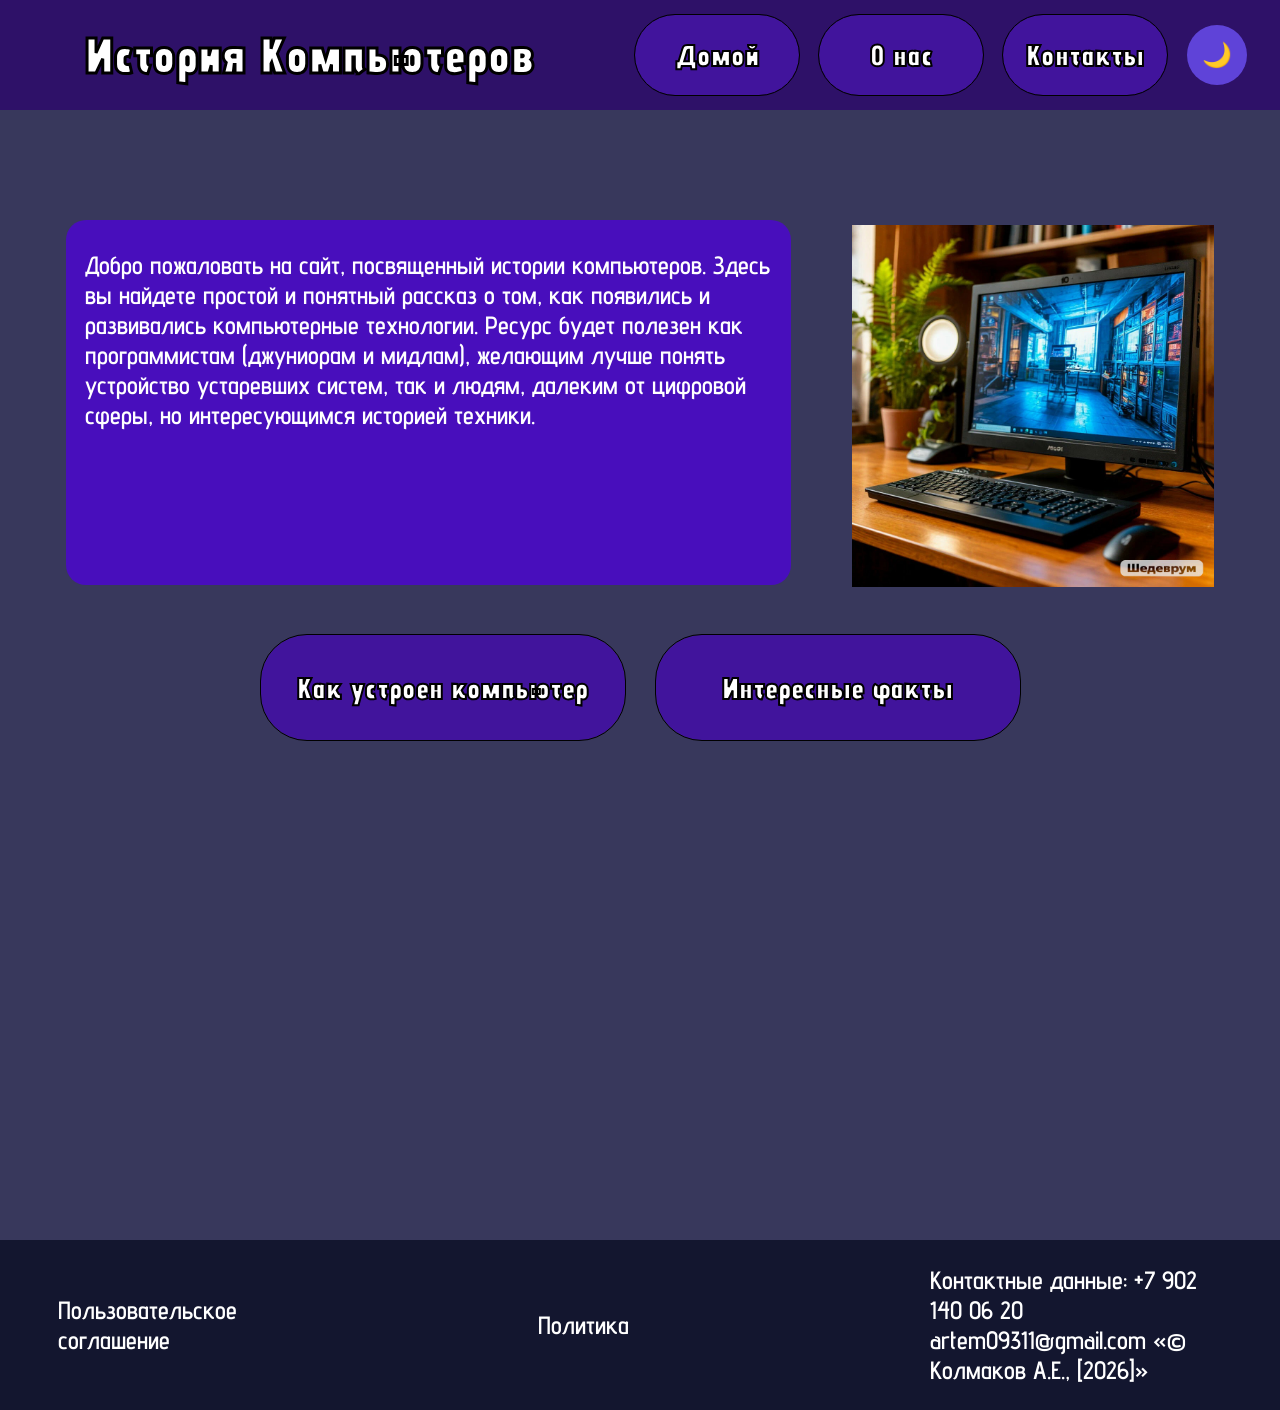
<file: index.html>
<!DOCTYPE html>
<html lang="ru">

<head>
	<meta charset="UTF-8">
	<meta name="viewport" content="width=device-width, initial-scale=1.0">
	<title>Главная</title>
	<link rel="stylesheet" href="css/style.css">
</head>

<body>

									<!--! HEADER -->
	<header class="header">
		<div class="container">


			<h1>История Компьютеров</h1>


			<nav class="header__nav">

				<ul class="header__list">
					<li><a class="button__home" href="index.html">Домой</a></li>
					<li><a class="button__about" href="about.html">О нас</a></li>
					<li><a class="button__contact" href="contact.html">Контакты</a></li>
				</ul>
			</nav>
			<button class="theme-toggle" id="themeToggle">🌙</button>
		</div>
	</header>
	
									<!--! MAIN -->
	<main>

									<!--! WELCOME -->
		<div class="container">
			<div class="main__position">
				<p class="welcome__text">
					Добро пожаловать на сайт, посвященный истории компьютеров. Здесь вы найдете простой и понятный
					рассказ о том, как появились и развивались компьютерные технологии. Ресурс будет полезен как
					программистам
					(джуниорам и мидлам), желающим лучше понять устройство устаревших систем, так и людям, далеким от
					цифровой сферы, но интересующимся историей техники.
				</p>
				<img class="computer__img" src="resources/images/computer.jpeg" height="362px" width="362px"
					alt="ошибка">
			</div>
			<div class="main__buttons">
				<a class="howpcworks" href="HOWPCWORKSFULL.html">Как устроен компьютер</a>
				<a class="interestingfacts" href="INTERESTINGFACTSFULL.html">Интересные факты</a>
			</div>
		</div>

	</main>

									<!--! FOOTER -->
	<footer>
		<div class="footer">
			<div class="container">
				<ul class="footer__list">
					<li><a class="footer__home" href="user agreement.html">Пользовательское соглашение</a></li>
					<li><a class="footer__about" href="politics.html">Политика</a></li>
					<li>
						<p class="footer__contact">
							Контактные данные: +7 902 140 06 20 artem09311@gmail.com «© Колмаков А.Е., [2026]»
						</p>
					</li>
				</ul>

			</div>
		</div>
	</footer>
	<script src="js/script.js"></script>
</body>

</html>
</file>
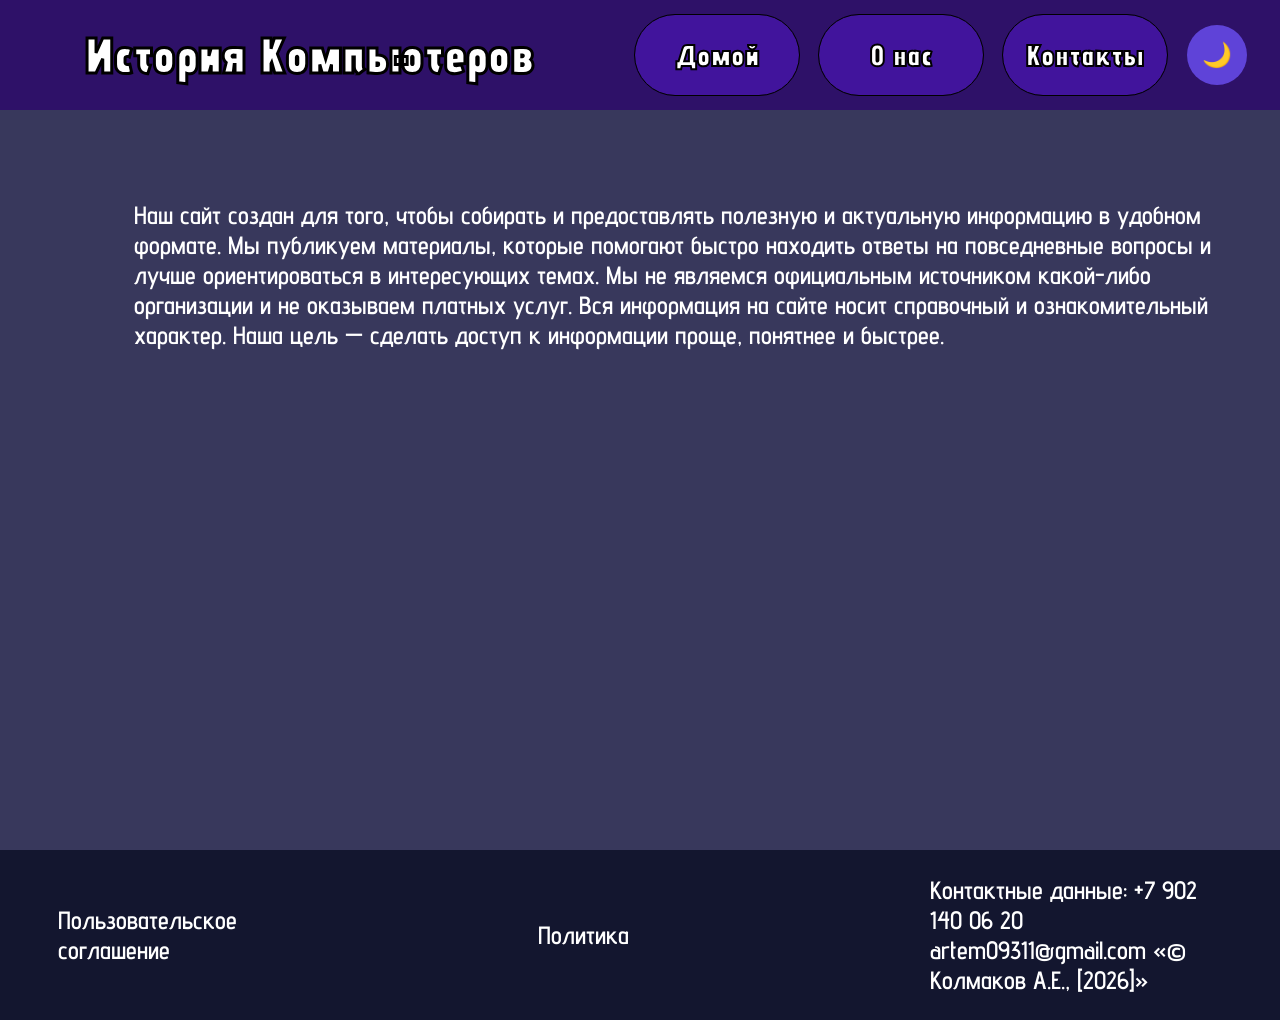
<file: about.html>
<!DOCTYPE html>
<html lang="ru">

<head>
	<meta charset="UTF-8">
	<meta name="viewport" content="width=device-width, initial-scale=1.0">
	<title>Главная</title>
	<link rel="stylesheet" href="css/style.css">
</head>

<body>

									<!--! HEADER -->
	<header class="header">
		<div class="container">


			<h1>История Компьютеров</h1>


			<nav class="header__nav">

				<ul class="header__list">
					<li><a class="button__home" href="index.html">Домой</a></li>
					<li><a class="button__about" href="about.html">О нас</a></li>
					<li><a class="button__contact" href="contact.html">Контакты</a></li>
				</ul>
			</nav>
			<button class="theme-toggle" id="themeToggle">🌙</button>
		</div>
	</header>
	
									<!--! MAIN -->
	<main>

									<!--! ABOUT -->
		<div class="container">
			
			<p class="about">
				Наш сайт создан для того, чтобы собирать и предоставлять полезную и актуальную информацию в удобном формате.
				Мы публикуем материалы, которые помогают быстро находить ответы на повседневные вопросы и лучше
				ориентироваться в интересующих темах.

				Мы не являемся официальным источником какой-либо организации и не оказываем платных услуг. Вся информация на
				сайте носит справочный и ознакомительный характер.

				Наша цель — сделать доступ к информации проще, понятнее и быстрее.
			</p>

		</div>

	</main>
	
									<!--! FOOTER -->
	<footer>
		<div class="footer">
			<div class="container">
				<ul class="footer__list">
					<li><a class="footer__home" href="user agreement.html">Пользовательское соглашение</a></li>
					<li><a class="footer__about" href="politics.html">Политика</a></li>
					<li>
						<p class="footer__contact">
							Контактные данные: +7 902 140 06 20 artem09311@gmail.com «© Колмаков А.Е., [2026]»
						</p>
					</li>
				</ul>

			</div>
		</div>
	</footer>
	<script src="js/script.js"></script>
</body>

</html>
</file>
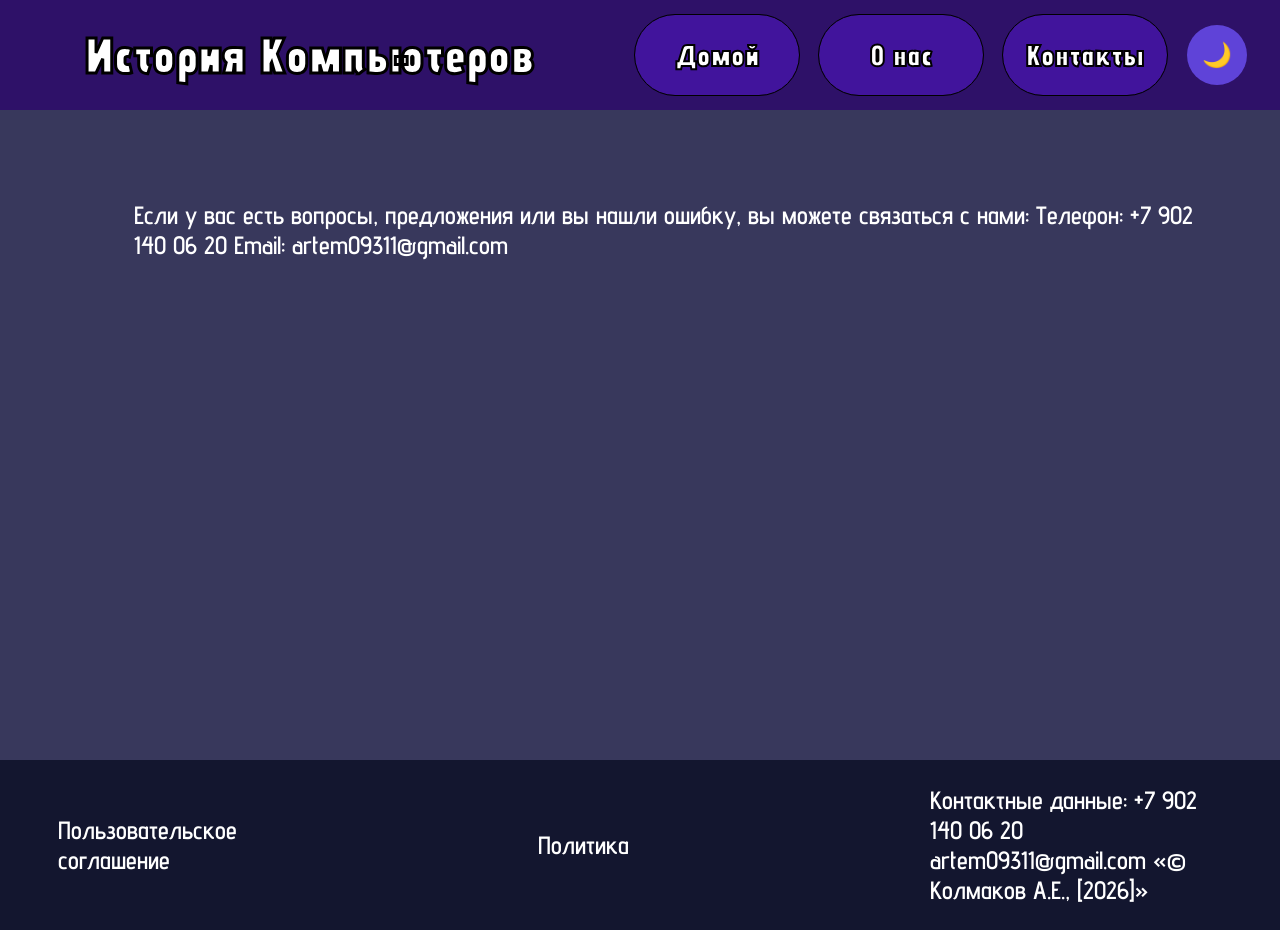
<file: contact.html>
<!DOCTYPE html>
<html lang="ru">

<head>
	<meta charset="UTF-8">
	<meta name="viewport" content="width=device-width, initial-scale=1.0">
	<title>Главная</title>
	<link rel="stylesheet" href="css/style.css">
</head>

<body>

									<!--! HEADER -->
	<header class="header">
		<div class="container">


			<h1>История Компьютеров</h1>


			<nav class="header__nav">

				<ul class="header__list">
					<li><a class="button__home" href="index.html">Домой</a></li>
					<li><a class="button__about" href="about.html">О нас</a></li>
					<li><a class="button__contact" href="contact.html">Контакты</a></li>
				</ul>
			</nav>
			<button class="theme-toggle" id="themeToggle">🌙</button>
		</div>
	</header>

									<!--! MAIN -->
	<main>

									<!--! CONTACT -->	
		<div class="container">
		<p class="contact">
			Если у вас есть вопросы, предложения или вы нашли ошибку, вы можете связаться с нами:

			Телефон: +7 902 140 06 20
			Email: artem09311@gmail.com
		</p>
		</div>

	</main>

									<!--! FOOTER -->		
	<footer>
		<div class="footer">
			<div class="container">
				<ul class="footer__list">
					<li><a class="footer__home" href="user agreement.html">Пользовательское соглашение</a></li>
					<li><a class="footer__about" href="politics.html">Политика</a></li>
					<li>
						<p class="footer__contact">
							Контактные данные: +7 902 140 06 20 artem09311@gmail.com «© Колмаков А.Е., [2026]»
						</p>
					</li>
				</ul>

			</div>
		</div>
	</footer>
	<script src="js/script.js"></script>
</body>

</html>
</file>
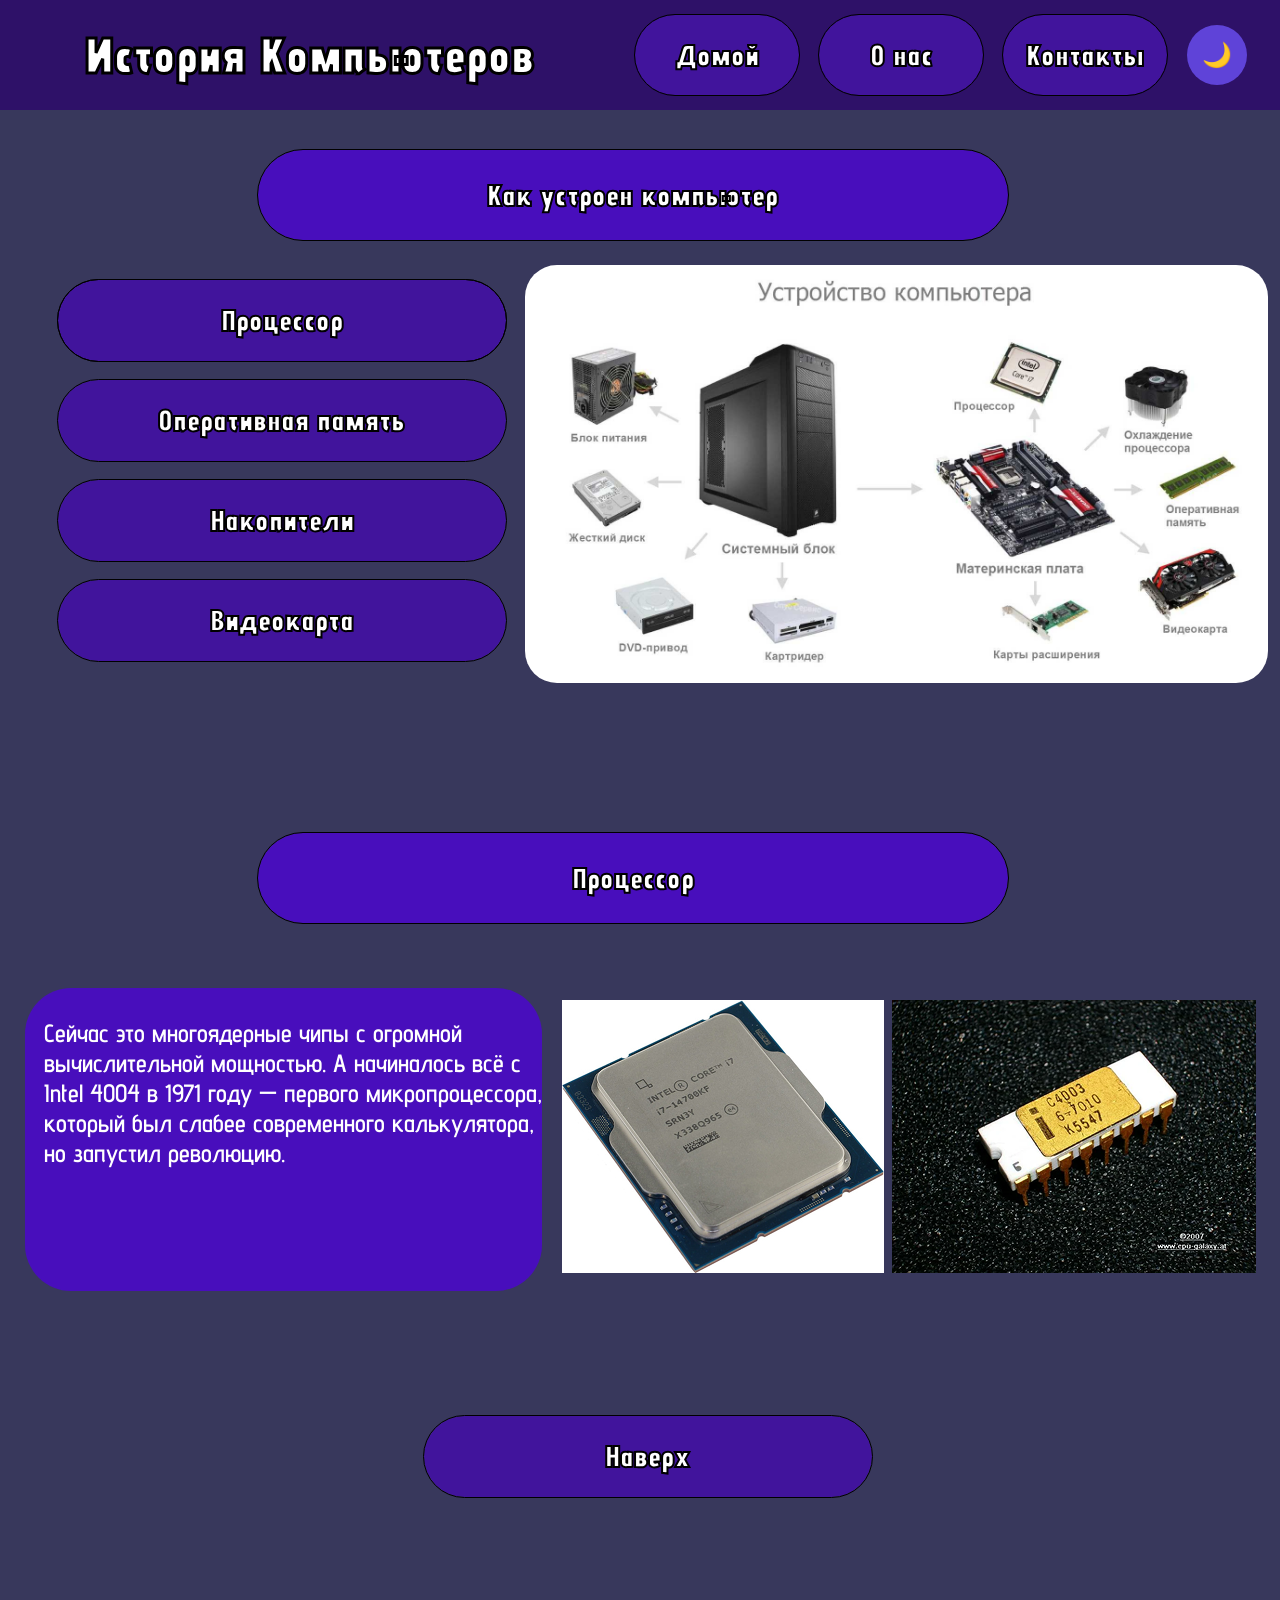
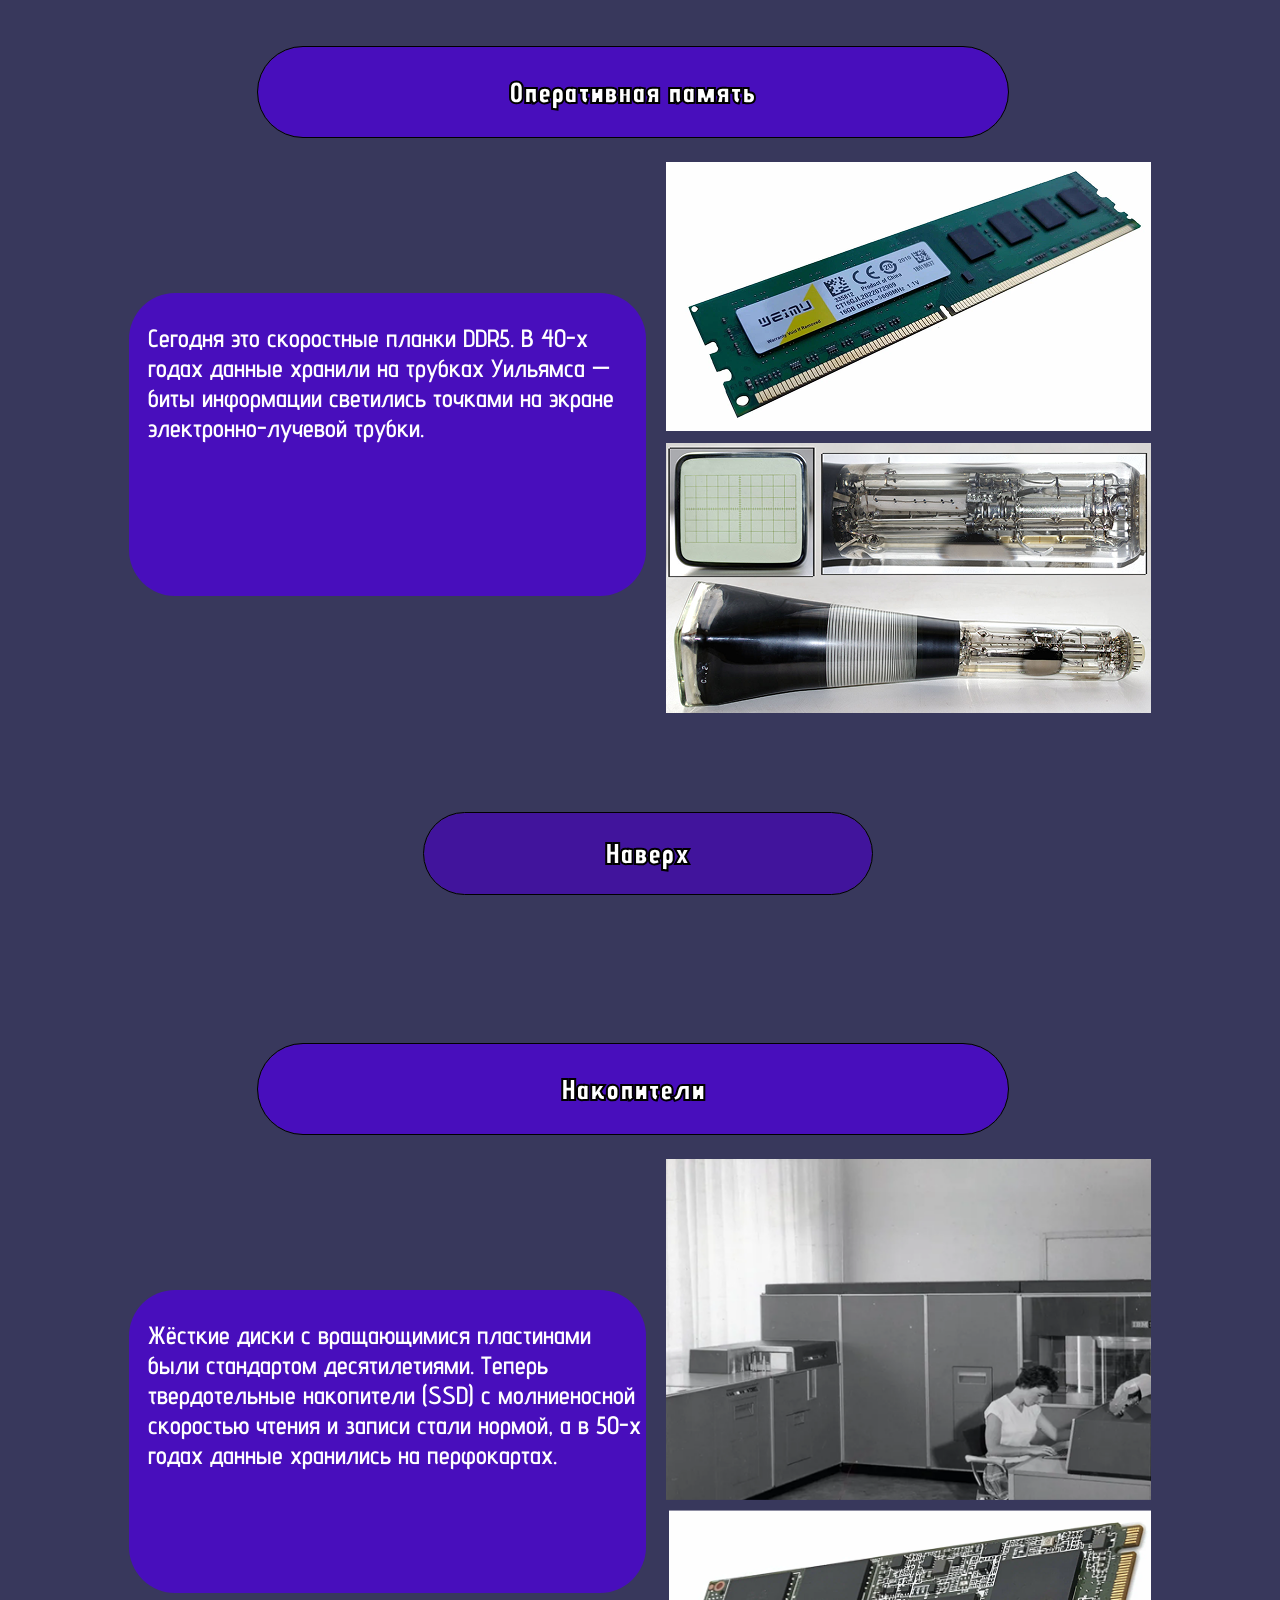
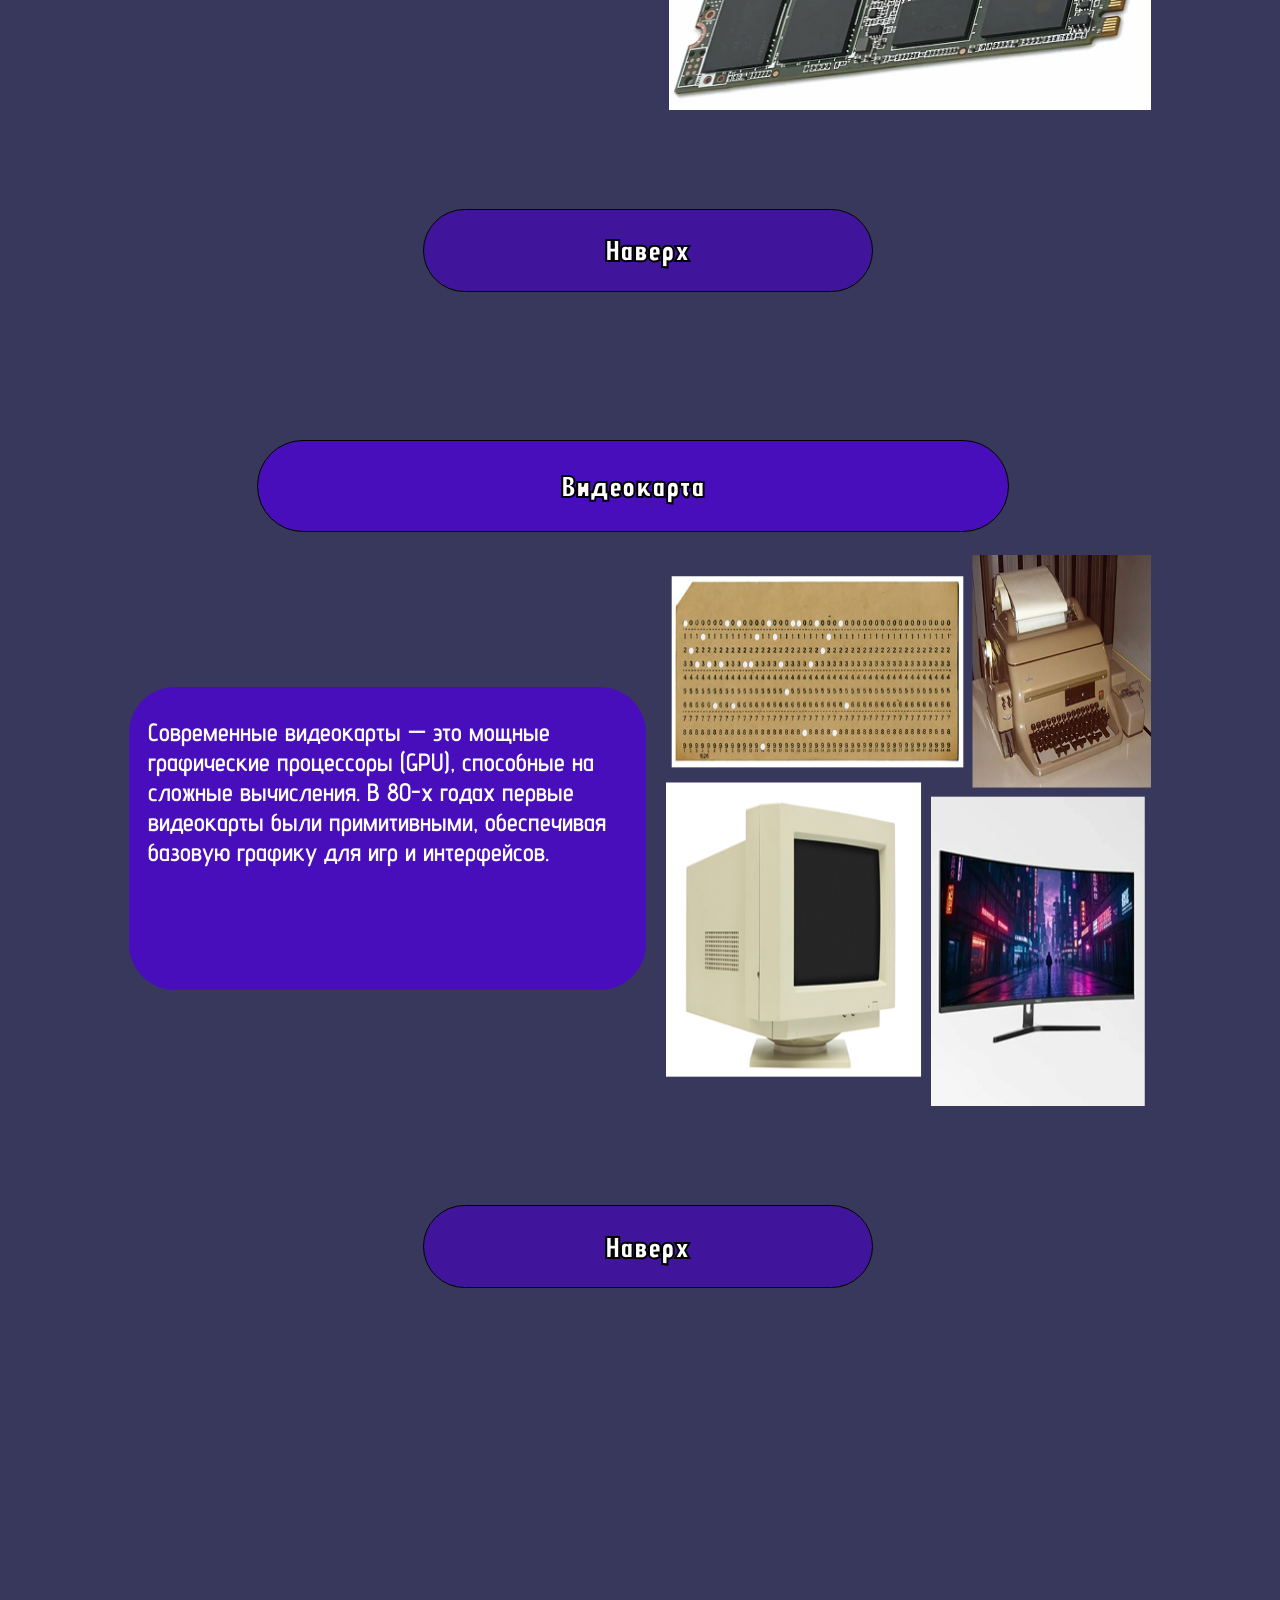
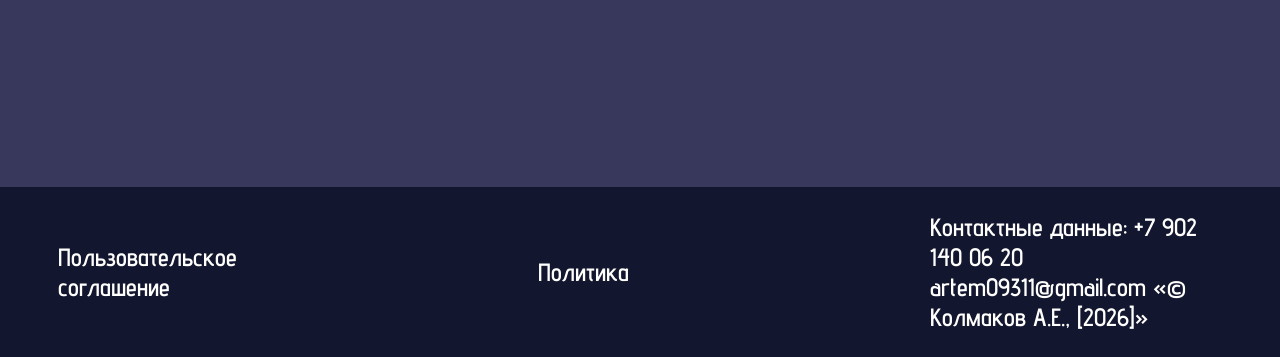
<file: HOWPCWORKSFULL.html>
<!DOCTYPE html>
<html lang="ru">

<head>
	<meta charset="UTF-8">
	<meta name="viewport" content="width=device-width, initial-scale=1.0">
	<title>Главная</title>
	<link rel="stylesheet" href="css/style.css">
</head>

<body>

									<!--! HEADER -->
	<header class="header">
		<div class="container">


			<h1>История Компьютеров</h1>


			<nav class="header__nav">

				<ul class="header__list">
					<li><a class="button__home" href="index.html">Домой</a></li>
					<li><a class="button__about" href="about.html">О нас</a></li>
					<li><a class="button__contact" href="contact.html">Контакты</a></li>
				</ul>
			</nav>
			<button class="theme-toggle" id="themeToggle">🌙</button>
		</div>
	</header>

                                    <!--! MAIN -->
	<main>
        
                                    <!--! HOW PC WORKS -->
		<div class="container">
		<h2 class="title" id="title howpcworks">Как устроен компьютер</h2>
		<nav class="howpcworks__nav">
			<ul class="howpcworks__ul">
				<li><a class="button" href="#title cpu">Процессор</a></li>
				<li><a class="button" href="#title ram">Оперативная память</a></li>
				<li><a class="button" href="#title harddisk">Накопители</a></li>
				<li><a class="button" href="#title gpu">Видеокарта</a></li>
			</ul>
			<img class="howpcworks__img" src="resources/images/computer accessories.jpeg" height="418px" width="743px" alt="ошибка">
		</nav>
		</div>


<!--! ALL -->


                                    <!--! CPU -->
  		<div class="container">
            <h2 class="title " id="title cpu">Процессор</h2>
	    	<div class="all">
		        	<div class="all__info">
                        <p class="all__text">
                           Сейчас это многоядерные чипы с огромной вычислительной мощностью. А начиналось всё с Intel 4004 в 1971
                           году — первого микропроцессора, который был слабее современного калькулятора, но запустил революцию.
		    	    	</p>
                        <img class="all__img" src="resources/images/cpu__intel.png" height="282px" width="694px" alt="ошибка">
			        </div>
		    </div>
            <a class="back" href="#title howpcworks">Наверх</a>
		</div>

                                    <!--! RAM -->
        <div class="container">
            <h2 class="title" id="title ram">Оперативная память</h2>
            <div class="all">
                <div class="all__info">
                    <p class="all__text">
                        Сегодня это скоростные планки DDR5. В 40-х годах данные хранили на трубках Уильямса — биты информации
                        светились точками на экране электронно-лучевой трубки.
                    </p>
                    <img class="all__img" src="resources/images/ram.png" height="551px" width="485px" alt="ошибка">
                </div>
            </div>
            <a class="back" href="#title howpcworks">Наверх</a>
        </div>

                                    <!--! HARDDISK -->
        <div class="container">
            <h2 class="title" id="title harddisk">Накопители</h2>
            <div class="all">
                <div class="all__info">
                    <p class="all__text">
                        Жёсткие диски с вращающимися пластинами были стандартом десятилетиями. Теперь твердотельные накопители (SSD)
                        с молниеносной скоростью чтения и записи стали нормой, а в 50-х годах данные хранились на перфокартах.
                    </p>
                    <img class="all__img" src="resources/images/harddisk.png" height="551px" width="485px" alt="ошибка">
                </div>
          </div>
          <a class="back" href="#title howpcworks">Наверх</a>
        </div>

                                    <!--! GPU -->
        <div class="container">
            <h2 class="title" id="title gpu">Видеокарта</h2>
            <div class="all">
                <div class="all__info">
                    <p class="all__text">
                        Современные видеокарты — это мощные графические процессоры (GPU), способные на сложные вычисления. В 80-х годах
                        первые видеокарты были примитивными, обеспечивая базовую графику для игр и интерфейсов.
                    </p>
                    <img class="all__img" src="resources/images/gpu.png" height="551px" width="485px" alt="ошибка">
                </div>
           </div>
           <a class="back" href="#title howpcworks">Наверх</a>
        </div>

    </main>

                                    <!--! FOOTER -->
	<footer>
		<div class="footer">
			<div class="container">
				<ul class="footer__list">
					<li><a class="footer__home" href="user agreement.html">Пользовательское соглашение</a></li>
					<li><a class="footer__about" href="politics.html">Политика</a></li>
					<li>
						<p class="footer__contact">
							Контактные данные: +7 902 140 06 20 artem09311@gmail.com «© Колмаков А.Е., [2026]»
						</p>
					</li>
				</ul>
			</div>
		</div>
	</footer>
	<script src="js/script.js"></script>
</body>

</html>
</file>
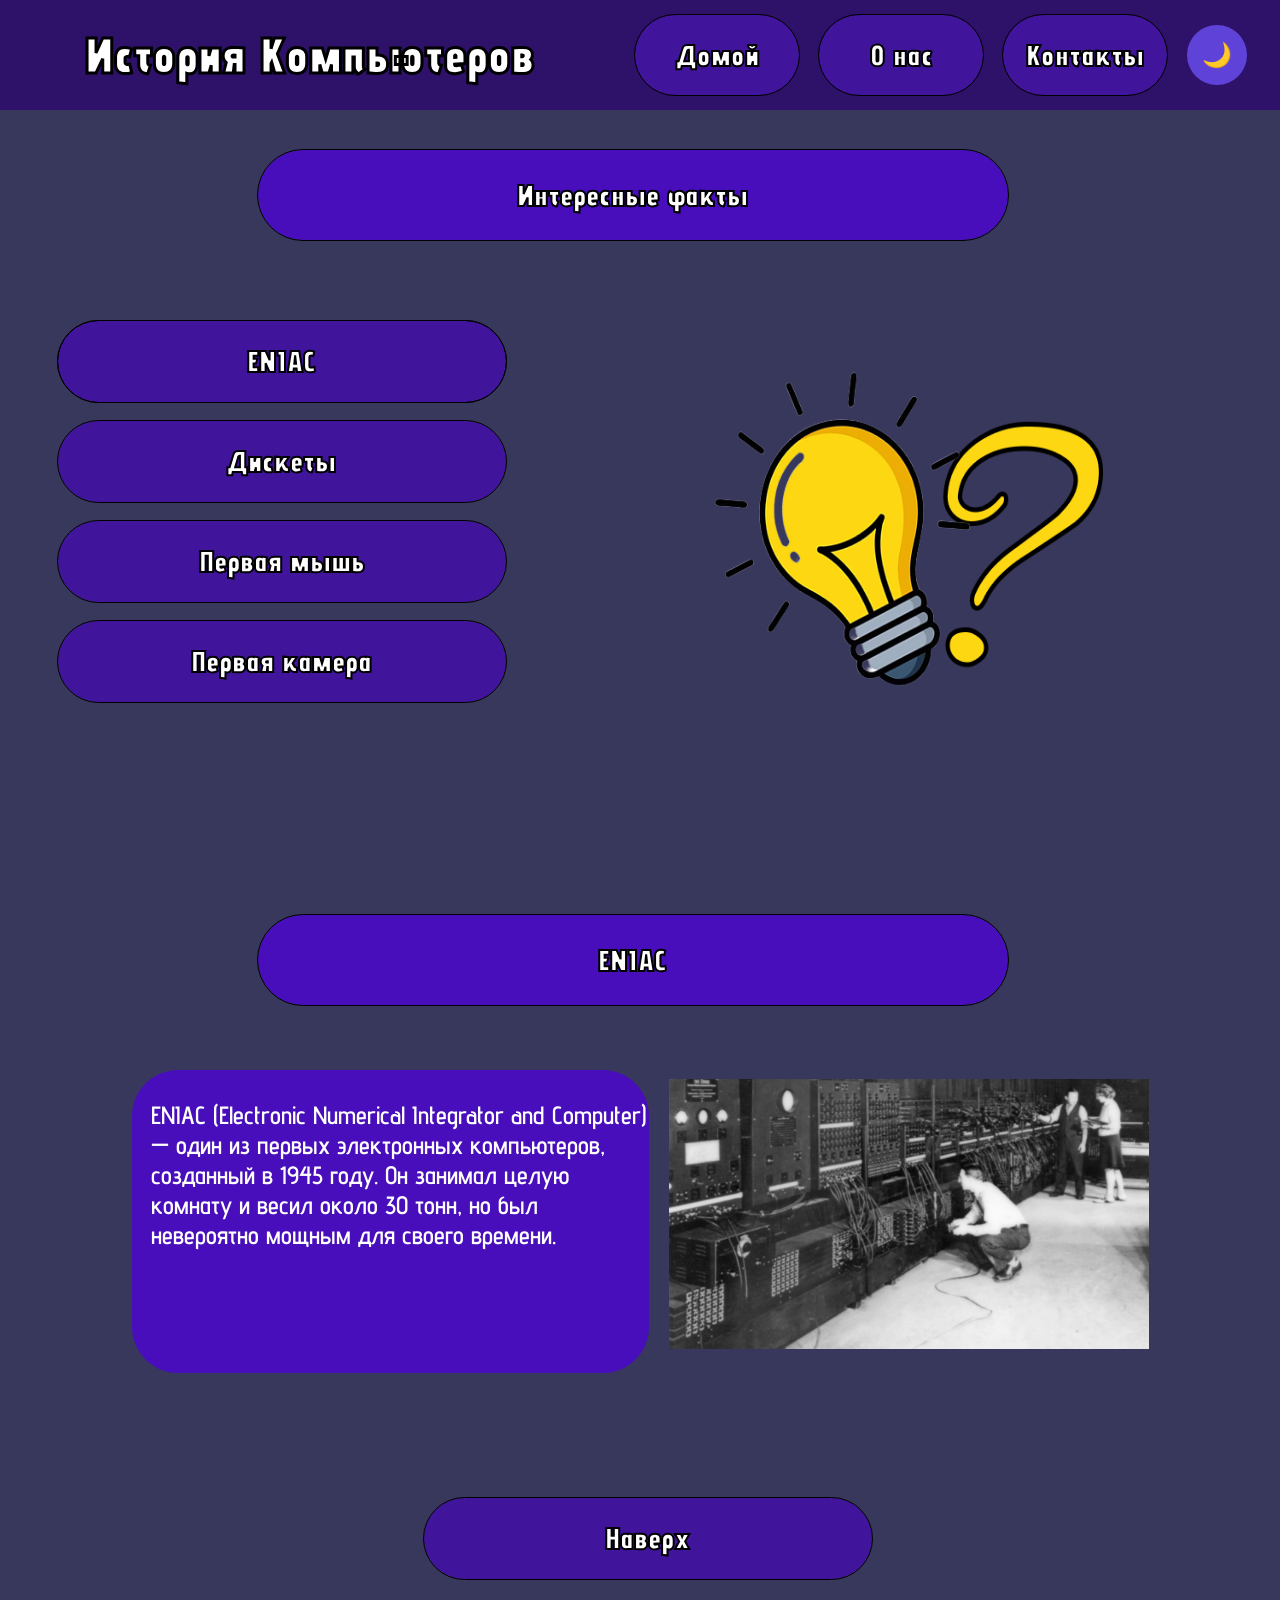
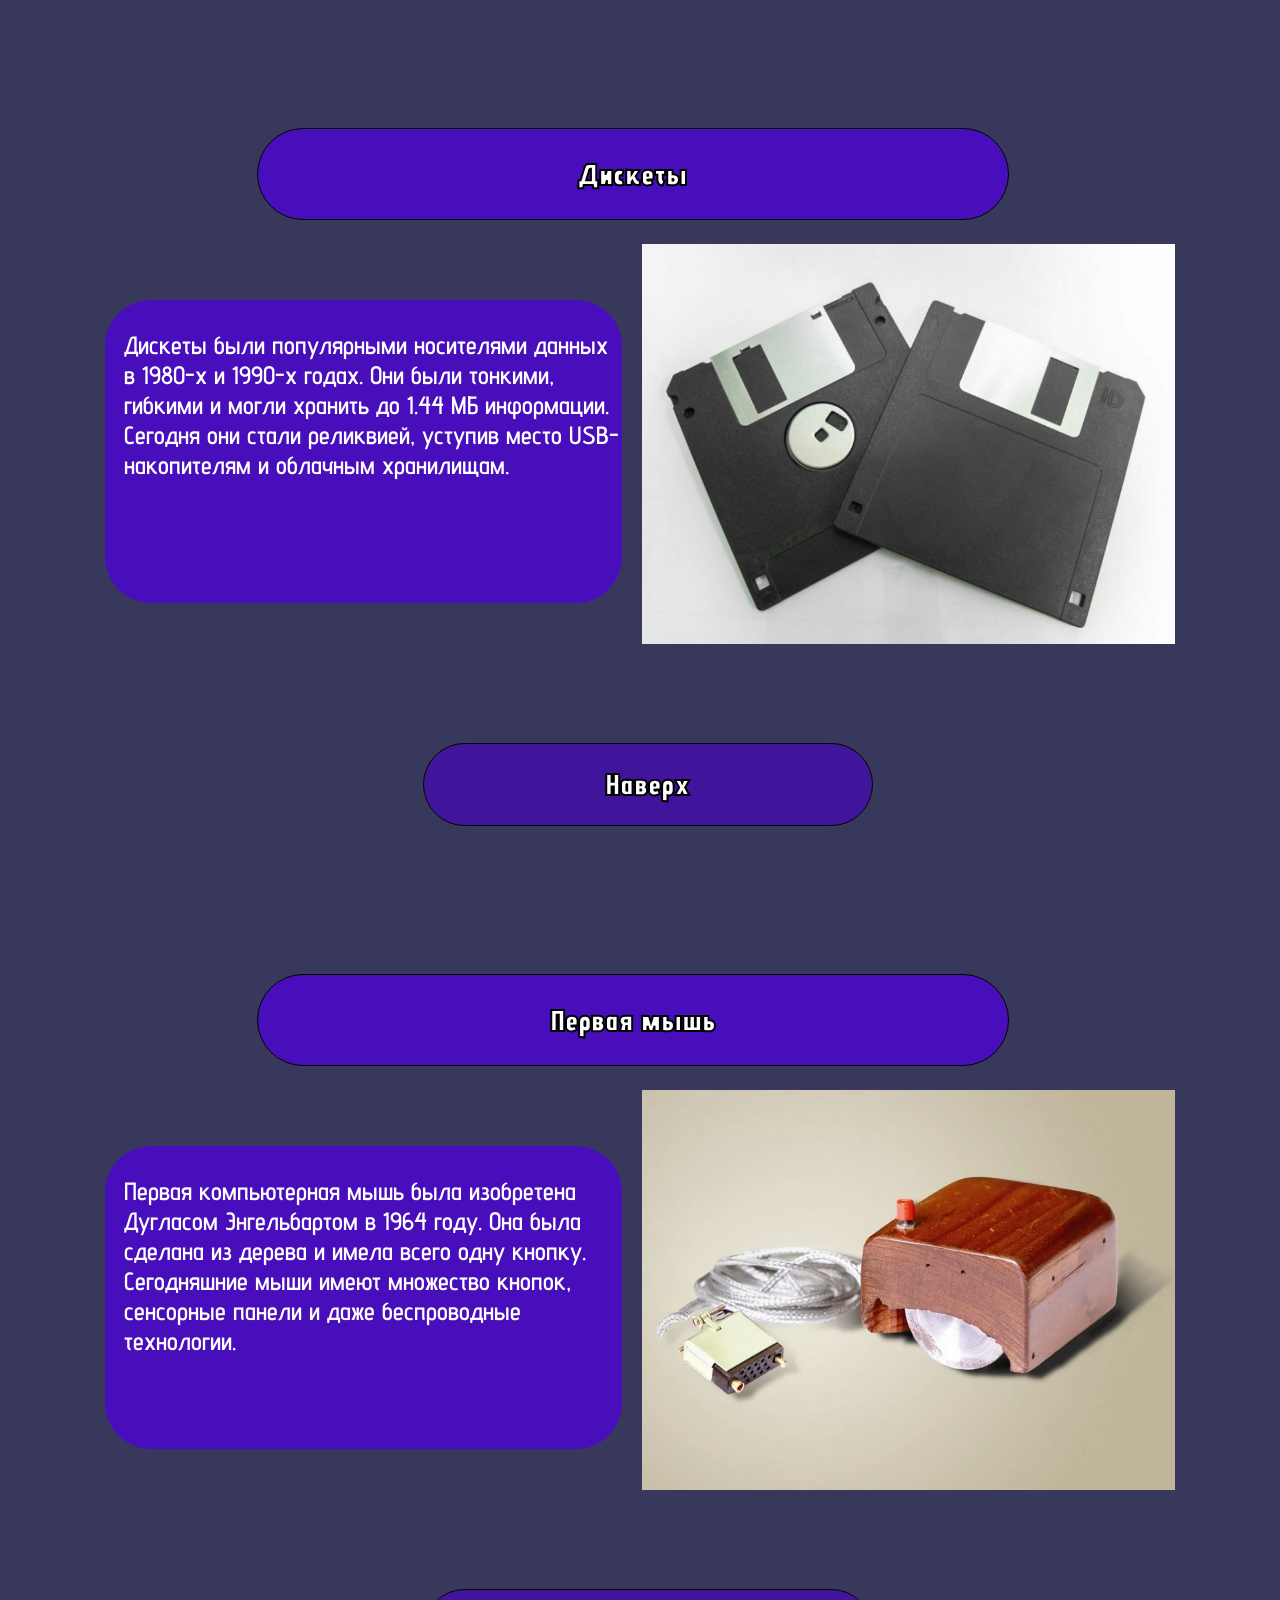
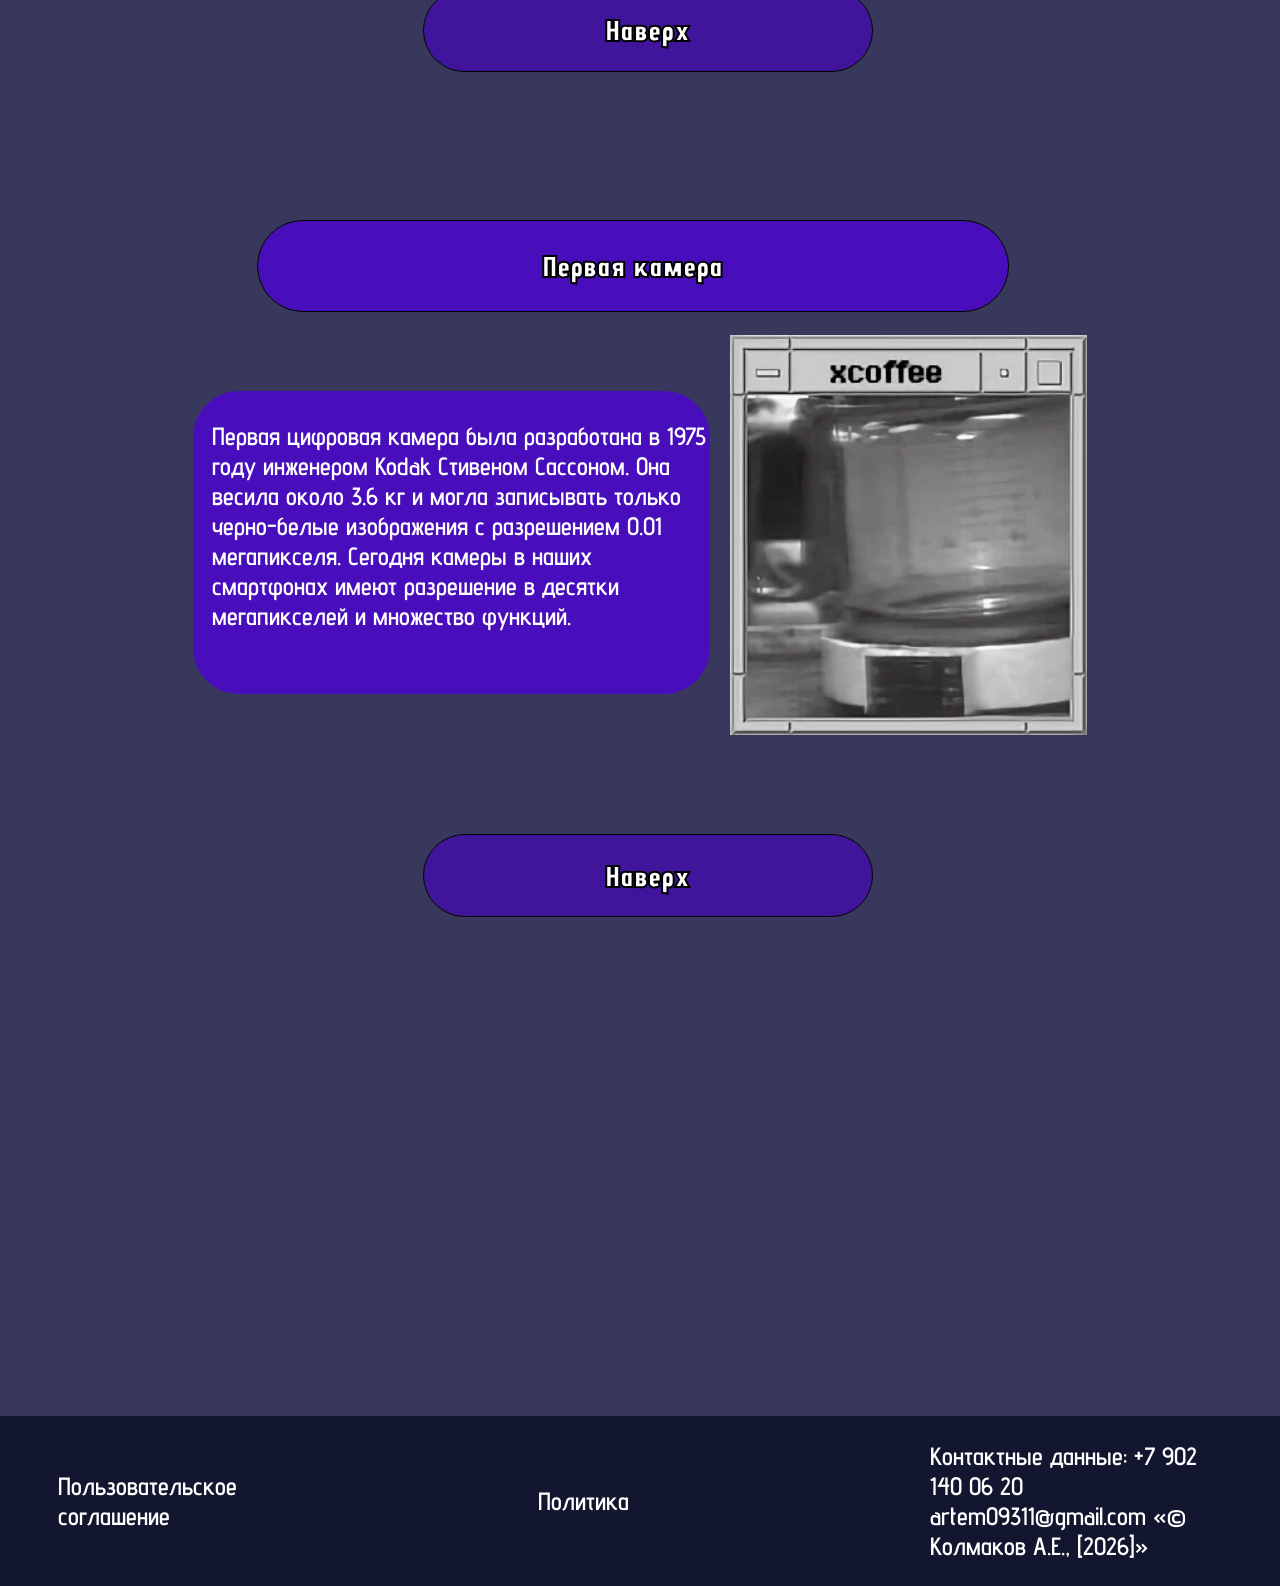
<file: INTERESTINGFACTSFULL.html>
<!DOCTYPE html>
<html lang="ru">

<head>
	<meta charset="UTF-8">
	<meta name="viewport" content="width=device-width, initial-scale=1.0">
	<title>Главная</title>
	<link rel="stylesheet" href="css/style.css">
</head>

<body>

									<!--! HEADER -->
	<header class="header">
		<div class="container">


			<h1>История Компьютеров</h1>


			<nav class="header__nav">

				<ul class="header__list">
					<li><a class="button__home" href="index.html">Домой</a></li>
					<li><a class="button__about" href="about.html">О нас</a></li>
					<li><a class="button__contact" href="contact.html">Контакты</a></li>
				</ul>
			</nav>
			<button class="theme-toggle" id="themeToggle">🌙</button>
		</div>
	</header>

                                    <!--! MAIN -->
    <main>
        
                                    <!--! INTERESTING FACTS -->
		<div class="container">
			<h2 class="title" id="title interestingfacts">Интересные факты</h2>
			<nav class="howpcworks__nav">
				<ul class="howpcworks__ul">
					<li><a class="button" href="#title eniac">ENIAC</a></li>
					<li><a class="button" href="#title diskets">Дискеты</a></li>
					<li><a class="button" href="#title first mouse">Первая мышь</a></li>
					<li><a class="button" href="#title first cam">Первая камера</a></li>
				</ul>
				<img class="lightbulb__img" src="resources/images/light bulb.png" width="365px" height="365px"
					alt="ошибка">
			</nav>
		</div>

        
<!--! ALL -->


                                    <!--! ENIAC -->
        <div class="container">
            <h2 class="title" id="title eniac">ENIAC</h2>
            	<div class="all">
                    	<div class="all__info">
                            <p class="all__text">
                                ENIAC (Electronic Numerical Integrator and Computer) — один из первых электронных компьютеров, созданный в 1945 году. Он занимал целую комнату и весил около 30 тонн, но был невероятно мощным для своего времени.
                            </p>
                            <img class="all__img" src="resources/images/eniac.jpg" height="270px" width="480px" alt="ошибка">
                        </div>
                </div>
                <a class="back" href="#title interestingfacts">Наверх</a>
        </div>

                                    <!--! DISKETS -->
        <div class="container">
            <h2 class="title" id="title diskets">Дискеты</h2>
            	<div class="all">
                    	<div class="all__info">
                            <p class="all__text">
                                Дискеты были популярными носителями данных в 1980-х и 1990-х годах. Они были тонкими, гибкими и могли хранить до 1.44 МБ информации. Сегодня они стали реликвией, уступив место USB-накопителям и облачным хранилищам.
                            </p>
                            <img class="all__img" src="resources/images/floppy disk.jpg" height="400px" width="533px" alt="ошибка">
                        </div>
                </div>
                <a class="back" href="#title interestingfacts">Наверх</a>
        </div>

                                    <!--! FIRST MOUSE -->
        <div class="container">
            <h2 class="title" id="title first mouse">Первая мышь</h2>
            	<div class="all">
                    	<div class="all__info">
                            <p class="all__text">
                                Первая компьютерная мышь была изобретена Дугласом Энгельбартом в 1964 году. Она была сделана из дерева и имела всего одну кнопку. Сегодняшние мыши имеют множество кнопок, сенсорные панели и даже беспроводные технологии.
                            </p>
                            <img class="all__img" src="resources/images/first mouse.jpg" height="400px" width="533px" alt="ошибка">
                        </div>
                </div>
                <a class="back" href="#title interestingfacts">Наверх</a>
        </div>

                                    <!--! FIRST CAMERA -->
        <div class="container">
            <h2 class="title" id="title first cam">Первая камера</h2>
            	<div class="all">
                    	<div class="all__info">
                            <p class="all__text">
                                Первая цифровая камера была разработана в 1975 году инженером Kodak Стивеном Сассоном. Она весила около 3.6 кг и могла записывать только черно-белые изображения с разрешением 0.01 мегапикселя. Сегодня камеры в наших смартфонах имеют разрешение в десятки мегапикселей и множество функций.
                            </p>
                            <img class="all__img" src="resources/images/first cam.png" height="400" width="357px" alt="ошибка">
                        </div>
                </div>
                <a class="back" href="#title interestingfacts">Наверх</a>
        </div>
                    
	</main>

                                    <!--! FOOTER -->
	<footer>
		<div class="footer">
			<div class="container">
				<ul class="footer__list">
					<li><a class="footer__home" href="user agreement.html">Пользовательское соглашение</a></li>
					<li><a class="footer__about" href="politics.html">Политика</a></li>
					<li>
						<p class="footer__contact">
							Контактные данные: +7 902 140 06 20 artem09311@gmail.com «© Колмаков А.Е., [2026]»
						</p>
					</li>
				</ul>
			</div>
		</div>
	</footer>
	<script src="js/script.js"></script>
</body>

</html>
</file>
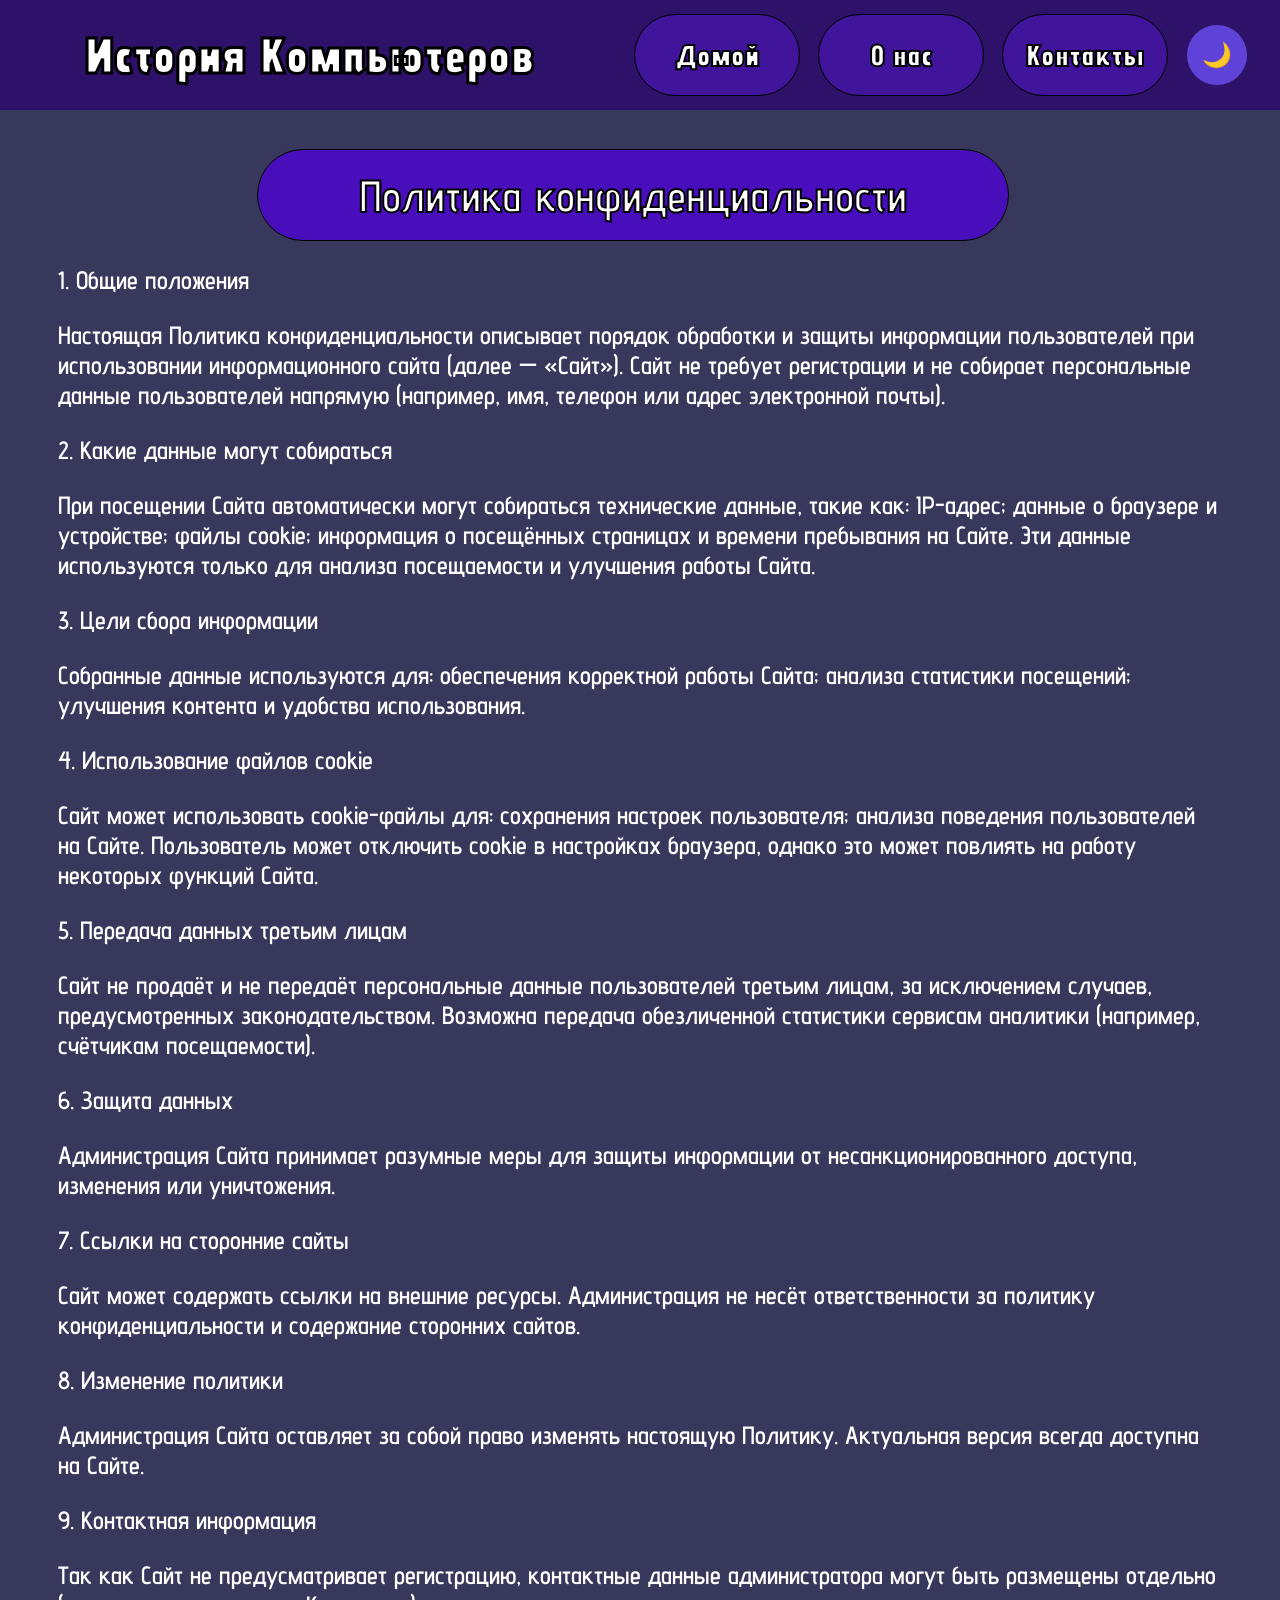
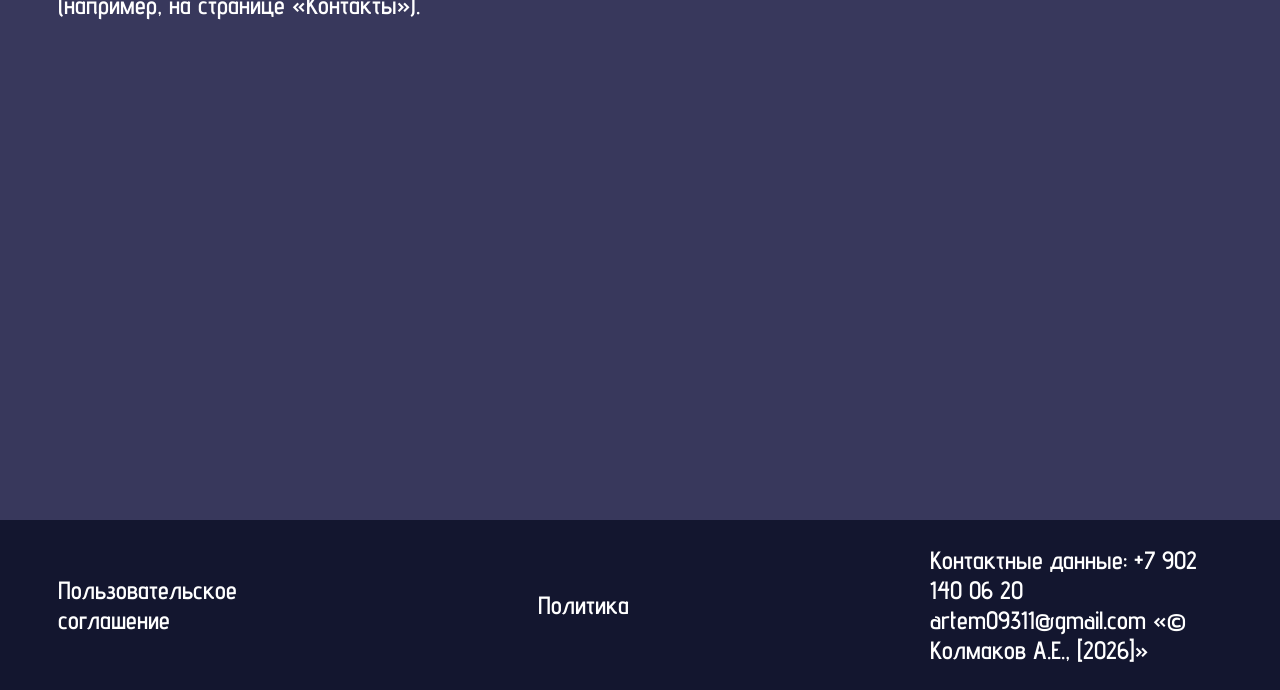
<file: politics.html>
<!DOCTYPE html>
<html lang="ru">

<head>
	<meta charset="UTF-8">
	<meta name="viewport" content="width=device-width, initial-scale=1.0">
	<title>Главная</title>
	<link rel="stylesheet" href="css/style.css">
</head>

<body>

									<!--! HEADER -->
	<header class="header">
		<div class="container">


			<h1>История Компьютеров</h1>


			<nav class="header__nav">

				<ul class="header__list">
					<li><a class="button__home" href="index.html">Домой</a></li>
					<li><a class="button__about" href="about.html">О нас</a></li>
					<li><a class="button__contact" href="contact.html">Контакты</a></li>
				</ul>
			</nav>
			<button class="theme-toggle" id="themeToggle">🌙</button>
		</div>
	</header>

									<!--! MAIN -->				
	<main>

									<!--! POLITICS -->
		<div class="container">
			<div class="title">
				<h2>Политика конфиденциальности</h2>
			</div>
		<p>
			1. Общие положения
		</p>
		<p>
			Настоящая Политика конфиденциальности описывает порядок обработки и защиты информации пользователей при
			использовании информационного сайта (далее — «Сайт»). Сайт не требует регистрации и не собирает персональные
			данные пользователей напрямую (например, имя, телефон или адрес электронной почты).
		</p>

		<p>
			2. Какие данные могут собираться
		</p>

		<p>
			При посещении Сайта автоматически могут собираться технические данные, такие как:
			IP-адрес;
			данные о браузере и устройстве;
			файлы cookie;
			информация о посещённых страницах и времени пребывания на Сайте.

			Эти данные используются только для анализа посещаемости и улучшения работы Сайта.
		</p>

		<p>
			3. Цели сбора информации
		</p>

		<p>
			Собранные данные используются для:
			обеспечения корректной работы Сайта;
			анализа статистики посещений;
			улучшения контента и удобства использования.
		</p>

		<p>
			4. Использование файлов cookie
		</p>

		<p>
			Сайт может использовать cookie-файлы для:
			сохранения настроек пользователя;
			анализа поведения пользователей на Сайте.

			Пользователь может отключить cookie в настройках браузера, однако это может повлиять на работу некоторых
			функций Сайта.
		</p>

		<p>
			5. Передача данных третьим лицам
		</p>

		<p>
			Сайт не продаёт и не передаёт персональные данные пользователей третьим лицам, за исключением случаев,
			предусмотренных законодательством.

			Возможна передача обезличенной статистики сервисам аналитики (например, счётчикам посещаемости).
		</p>

		<p>
			6. Защита данных
		</p>

		<p>
			Администрация Сайта принимает разумные меры для защиты информации от несанкционированного доступа, изменения
			или уничтожения.
		</p>

		<p>
			7. Ссылки на сторонние сайты
		</p>

		<p>
			Сайт может содержать ссылки на внешние ресурсы. Администрация не несёт ответственности за политику
			конфиденциальности и содержание сторонних сайтов.
		</p>

		<p>
			8. Изменение политики
		</p>

		<p>
			Администрация Сайта оставляет за собой право изменять настоящую Политику. Актуальная версия всегда доступна
			на Сайте.
		</p>

		<p>
			9. Контактная информация
		</p>

		<p>
			Так как Сайт не предусматривает регистрацию, контактные данные администратора могут быть размещены отдельно
			(например, на странице «Контакты»).
		</p>
		</div>

	</main>

									<!--! FOOTER -->		
	<footer>
		<div class="footer">
			<div class="container">
				<ul class="footer__list">
					<li><a class="footer__home" href="user agreement.html">Пользовательское соглашение</a></li>
					<li><a class="footer__about" href="politics.html">Политика</a></li>
					<li>
						<p class="footer__contact">
							Контактные данные: +7 902 140 06 20 artem09311@gmail.com «© Колмаков А.Е., [2026]»
						</p>
					</li>
				</ul>

			</div>
		</div>
	</footer>
	<script src="js/script.js"></script>
</body>

</html>
</file>
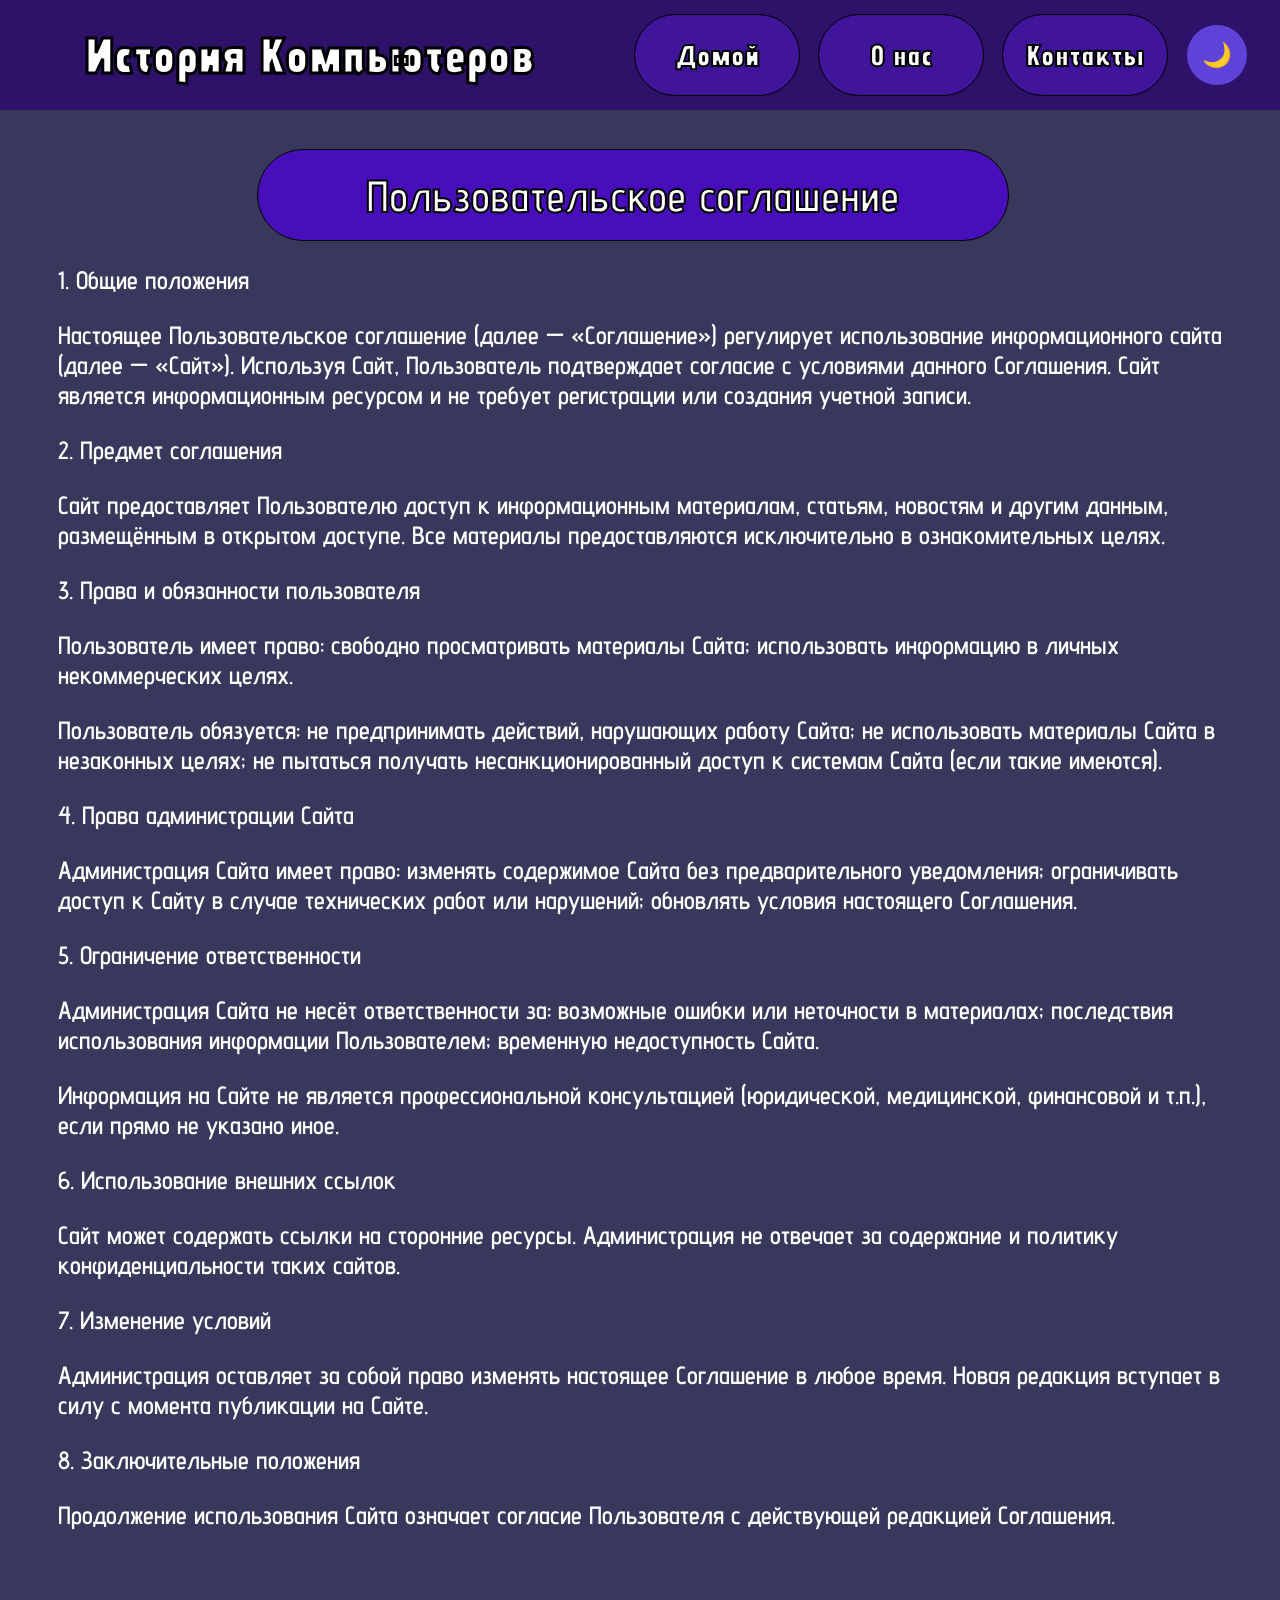
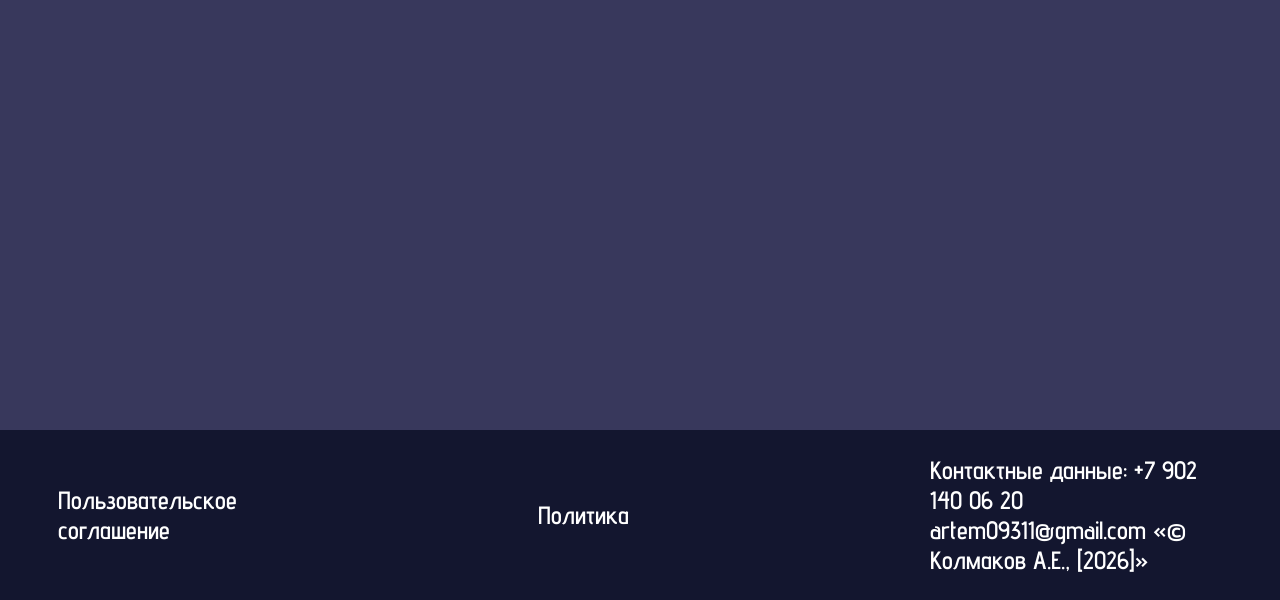
<file: user agreement.html>
<!DOCTYPE html>
<html lang="ru">

<head>
	<meta charset="UTF-8">
	<meta name="viewport" content="width=device-width, initial-scale=1.0">
	<title>Главная</title>
	<link rel="stylesheet" href="css/style.css">
</head>

<body>

									<!--! HEADER -->
	<header class="header">
		<div class="container">


			<h1>История Компьютеров</h1>


			<nav class="header__nav">

				<ul class="header__list">
					<li><a class="button__home" href="index.html">Домой</a></li>
					<li><a class="button__about" href="about.html">О нас</a></li>
					<li><a class="button__contact" href="contact.html">Контакты</a></li>
				</ul>
			</nav>
			<button class="theme-toggle" id="themeToggle">🌙</button>
		</div>
	</header>

									<!--! MAIN -->				
	<main>

									<!--! USER AGREEMENT -->
		<div class="container">
			<div class="title">
				<h2>Пользовательское соглашение</h2>
			</div>
		<p>
			1. Общие положения
		</p>
		<p>
			Настоящее Пользовательское соглашение (далее — «Соглашение») регулирует использование информационного сайта
			(далее — «Сайт»). Используя Сайт, Пользователь подтверждает согласие с условиями данного Соглашения. Сайт
			является информационным ресурсом и не требует регистрации или создания учетной записи.
		</p>
		<p>
			2. Предмет соглашения
		</p>
		<p>
			Сайт предоставляет Пользователю доступ к информационным материалам, статьям, новостям и другим данным,
			размещённым в открытом доступе. Все материалы предоставляются исключительно в ознакомительных целях.
		</p>
		<p>
			3. Права и обязанности пользователя
		</p>
		<p>
			Пользователь имеет право: свободно просматривать материалы Сайта; использовать информацию в личных
			некоммерческих целях.
		</p>
		<p>
			Пользователь обязуется: не предпринимать действий, нарушающих работу Сайта; не использовать материалы Сайта
			в незаконных целях; не пытаться получать несанкционированный доступ к системам Сайта (если такие имеются).
		</p>
		<p>
			4. Права администрации Сайта
		</p>
		<p>
			Администрация Сайта имеет право: изменять содержимое Сайта без предварительного уведомления; ограничивать
			доступ к Сайту в случае технических работ или нарушений; обновлять условия настоящего Соглашения.
		</p>
		<p>
			5. Ограничение ответственности
		</p>
		<p>
			Администрация Сайта не несёт ответственности за: возможные ошибки или неточности в материалах; последствия
			использования информации Пользователем; временную недоступность Сайта.
		</p>
		<p>
			Информация на Сайте не является профессиональной консультацией (юридической, медицинской, финансовой и
			т.п.), если прямо не указано иное.
		</p>
		<p>
			6. Использование внешних ссылок
		</p>
		<p>
			Сайт может содержать ссылки на сторонние ресурсы. Администрация не отвечает за содержание и политику
			конфиденциальности таких сайтов.
		</p>
		<p>
			7. Изменение условий
		</p>
		<p>
			Администрация оставляет за собой право изменять настоящее Соглашение в любое время. Новая редакция вступает
			в силу с момента публикации на Сайте.
		</p>
		<p>
			8. Заключительные положения
		</p>
		<p>
			Продолжение использования Сайта означает согласие Пользователя с действующей редакцией Соглашения.
		</p>
		</div>

	</main>

									<!--! FOOTER -->		
	<footer>
		<div class="footer">
			<div class="container">
				<ul class="footer__list">
					<li><a class="footer__home" href="user agreement.html">Пользовательское соглашение</a></li>
					<li><a class="footer__about" href="politics.html">Политика</a></li>
					<li>
						<p class="footer__contact">
							Контактные данные: +7 902 140 06 20 artem09311@gmail.com «© Колмаков А.Е., [2026]»
						</p>
					</li>
				</ul>

			</div>
		</div>
	</footer>
	<script src="js/script.js"></script>
</body>

</html>
</file>
<file: css/style.css>
@import url('https://fonts.googleapis.com/css2?family=Advent+Pro:ital,wght@0,100..900;1,100..900&display=swap');

                                    /*! общие стили */

.container {
    max-width: 1165px;
    margin: 0 auto;
}

:root {
    --main-bg: #38385C;
    --text: #ffffff;
    --header-bg: #2e1168;
    --btn-bg: #41149C;
}
body {
    margin: 0;
    font-family: 'Advent Pro', sans-serif;
    font-weight: 600;
    font-size: 25px;
    background-color: var(--main-bg);

}

h1, h2, p, a {
    color: var(--text);
}


a {
    text-decoration: none;
    stroke-width: 10px;
    background: var(--btn-bg);
}

ul {
    list-style: none;
    padding: 0;
    margin: 0;
}

                                    /*! header */

header {
    padding-left: 26px;
    padding-right: 26px;
    position: fixed;
    top: 0;
    left: 0;
    width: 100%;
    background: var(--header-bg);
    display: flex;
    justify-content: space-between;
    align-items: center;
    height: 110px;

}

.header__list {
    display: flex;
    gap: 20px;
    align-items: space-between;
    justify-content: center;
}

.header__list li {
    font-size: 30px;
    color: black    
}

h1 {
    font-weight: 900;
    font-size: 50px;
    text-align: left;
    -webkit-text-stroke: black 3px
}

.button__home {
    display: flex;
    align-items: center;
    justify-content: center;
    outline: 1px solid black;
    margin-left: 100px;
    font-weight: 900;
    font-size: 30px;
    width: 164px;
    height: 80px;
    border-radius: 50px;
    -webkit-text-stroke: black 2px
    

    
}

.button__about {
    display: flex;
    justify-content: center;
    align-items: center;
    outline: 1px solid black;
    font-weight: 900;
    font-size: 30px;
    width: 164px;
    height: 80px;
    background: #41149C;
    border-radius: 50px;
    -webkit-text-stroke: black 2px
}

.button__contact {
    display: flex;
    align-items: center;
    justify-content: center;
    outline: 1px solid black;
    font-weight: 900;
    font-size: 30px;
    width: 164px;
    height: 80px;
    background: #41149C;
    border-radius: 50px;
    -webkit-text-stroke: black 2px

}

header .container {
    display: flex;
    justify-content: space-between;
    align-items: center;
    height: 110px;
}

                                    /*! footer */

.footer {
    display: flex;
    background: #13162F;
    margin-top: 500px;
    justify-content: space-between;
    align-items: bottom;




}


.footer__list {
    display: flex;
    align-items: center;
    gap: 301px;

}
.footer__home {
    background-color: transparent;
}
.footer__about {
    background-color: transparent;
}
.footer__contact {
    background-color: transparent;
}


                                    /*! INDEX */

.welcome__text {
    display: flex;
    justify-content: space-between;
    align-items: top;
    width: 706px;
    height: 335px;
    background: #480EBC;
    border-radius: 20px;
    padding-top: 30px;
    padding-left: 19px;
    margin-top: 40px;
}   

.computer__img {
    display: flex;
    justify-content: space-between;
    align-items: center;
    padding-top: 45px;




}

.main__position {
    display: flex;
    gap: 61px;
    align-items: space-between;
    justify-content: center;
    margin-top: 180px;

}   

.howpcworks {
    display: flex;
    justify-content: center;
    align-items: center;
    outline: 1px solid black;
    width: 364px;
    height: 105px;;
    border-radius: 46px;
    font-weight: 900;
    font-size: 30px;
    background: #41149C;
    -webkit-text-stroke: black 2px

}

.interestingfacts {
    display: flex;
    justify-content: center;
    align-items: center;
    outline: 1px solid black;
    width: 364px;
    height: 105px;;
    border-radius: 46px;
    font-weight: 900;
    font-size: 30px;
    background: #41149C;
    -webkit-text-stroke: black 2px

}

.main__buttons {
    display: flex;
    padding-top:25px;
    justify-content: center;
    align-items: center;
    gap: 31px;
}

                                    /*! HOW PC WORKS*/

.title {
    display: flex;
    justify-content: center;
    align-items: center;
    margin-top: 150px;
    margin-left: 200px;
    outline: 1px solid black;
    width: 750px;
    height: 90px;
    border-radius: 46px;
    font-weight: 900;
    font-size: 30px;
    background: #480EBC;
    -webkit-text-stroke: black 2px
}

.howpcworks__nav {
    display: flex;
    justify-content: space-between;
    align-items: center;
    gap: 19px;
}

.howpcworks__ul {
    display: flex;
    justify-content: space-between;
    align-items: left;
    flex-direction: column;
    gap: 19px;
    width: 448px;
    height: 81px;
    margin-bottom: 307px;
    font-weight: 900;
    font-size: 30px;
    outline: 1px solid black;
    border-radius: 46px;
    background: #41149C;
    -webkit-text-stroke: black 2px
}

.button {
    display: flex;
    justify-content: center;
    align-items: center;
    width: 448px;
    height: 81px;;
    font-weight: 900;
    font-size: 30px;
    outline: 1px solid black;
    border-radius: 46px;
    background: #41149C;
    -webkit-text-stroke: black 2px
    
}

.howpcworks__img {
    display: flex;
    border-radius: 32px;
}

.lightbulb__img {
    display: flex;
    margin-right: 120px;

    width: 460px;
    height: 500px;

}

                                    /*! about */

.about{
    display: flex;
    justify-content: center;
    align-items: center;
    margin-left: 76px;
    margin-top: 200px;
}

                                    /*! contact */

.contact {
    display: flex;
    justify-content: center;
    align-items: center;
    margin-left: 76px;
    margin-top: 200px;
}

                                    /*! ALL */

.all {
    display: flex;
    justify-content: center;
    align-items: center;
}

.all__info {
    display: flex;
    justify-content: space-between;
    align-items: center;
    gap: 20px;

}

.all__text {
    display: flex;
    justify-content: space-between;
    align-items: top;
    width: 498px;
    height: 273px;
    background: #480EBC;
    border-radius: 46px;
    padding-top: 30px;
    padding-left: 19px;
    margin-top: 40px;
}

.all__img {
    display: flex;
    justify-content: center;

}

.back {
    margin-top: 100px;
    display: flex;
    justify-content: center;
    align-items: center;
    margin-left: 366px;
    width: 448px;
    height: 81px;;
    font-weight: 900;
    font-size: 30px;
    outline: 1px solid black;
    border-radius: 46px;
    background: #41149C;
    -webkit-text-stroke: black 2px
    
}

.theme-toggle {
    width: 60px;
    height: 60px;
    border: none;
    border-radius: 50%;
    cursor: pointer;
    font-size: 24px;
    background: #5f43d8;
    color: #000000;
    transition: 0.3s;
    margin-left: 20px;
}

.theme-toggle:hover {
    transform: scale(1.1);
}

body,
header,
footer,
a,
button,
div,
p,
section {
    transition:
        background-color 0.4s ease,
        color 0.4s ease,
        border-color 0.4s ease;
}

/* ==================== LIGHT THEME ==================== */
body.light-theme .theme-toggle {
    background: #c8c2c2a8;
    color: #ffffff;
}

body.light-theme {
    background-color: #CACBFA;
    color: #111111;
    -webkit-text-stroke: 0;
}

body.light-theme a {
    color: #111111;
}

body.light-theme header {
    background: #7A7585;
}

body.light-theme .footer {
    background: #7A7585;
}

body.light-theme .welcome__text,
body.light-theme .about__text,
body.light-theme .contact__text,
body.light-theme .title,
body.light-theme .titlehowpcworks,
body.light-theme .all__text {
    background: #B5ABC9;
    color: #111111;
}

body.light-theme .footer__contact {
    color: #111111;

}

body.light-theme .button__home,
body.light-theme .button__about,
body.light-theme .button__contact,
body.light-theme .howpcworks,
body.light-theme .interestingfacts,
body.light-theme .button,
body.light-theme .back {
    background: #857F90;
    color: #000000;
    -webkit-text-stroke: 0.8px white;
}

body.light-theme .title {
    color: white;
}

body.light-theme .about,
body.light-theme .contact {
    color: black;
}
</file>
